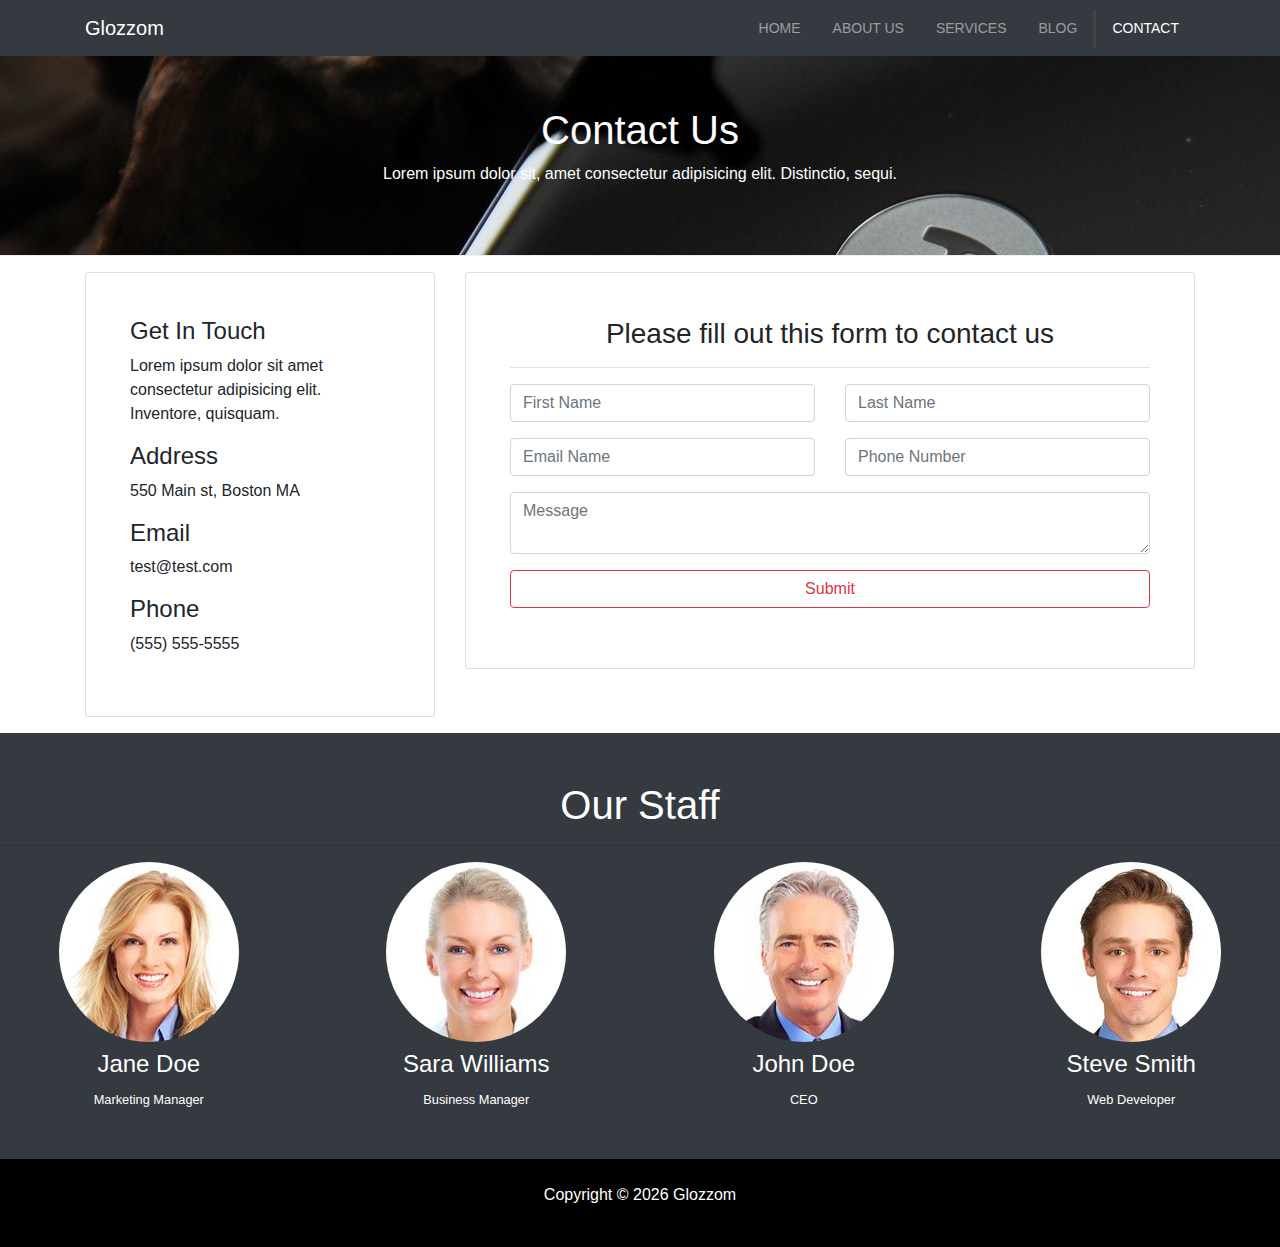
<file: contact.html>
<!DOCTYPE html>
<html lang="en">

<head>
    <meta charset="UTF-8">
    <meta name="viewport" content="width=device-width, initial-scale=1.0">
    <meta http-equiv="X-UA-Compatible" content="ie=edge">
    <link rel="stylesheet" href="https://use.fontawesome.com/releases/v5.8.1/css/all.css"
        integrity="sha384-50oBUHEmvpQ+1lW4y57PTFmhCaXp0ML5d60M1M7uH2+nqUivzIebhndOJK28anvf" crossorigin="anonymous">
    <link rel="stylesheet" href="https://stackpath.bootstrapcdn.com/bootstrap/4.3.1/css/bootstrap.min.css"
        integrity="sha384-ggOyR0iXCbMQv3Xipma34MD+dH/1fQ784/j6cY/iJTQUOhcWr7x9JvoRxT2MZw1T" crossorigin="anonymous">
    <link rel="stylesheet" href="css/style.css">
    <title>Bootstrap Theme</title>
</head>

<body>
    <nav class="navbar navbar-expand-sm navbar-dark bg-dark">
        <div class="container">
            <a href="index.html" class="navbar-brand">Glozzom</a>
            <button class="navbar-toggler" data-toggle="collapse" data-target="#navbarCollapse">
                <span class="navbar-toggler-icon"></span>
            </button>
            <div class="collapse navbar-collapse" id="navbarCollapse">
                <ul class="navbar-nav ml-auto">
                    <li class="nav-item">
                        <a href="index.html" class="nav-link">Home</a>
                    </li>
                    <li class="nav-item">
                        <a href="about.html" class="nav-link">About Us</a>
                    </li>
                    <li class="nav-item">
                        <a href="services.html" class="nav-link">Services</a>
                    </li>
                    <li class="nav-item">
                        <a href="blog.html" class="nav-link">Blog</a>
                    </li>
                    <li class="nav-item active">
                        <a href="contact.html" class="nav-link">Contact</a>
                    </li>
                </ul>
            </div>
        </div>
    </nav>

    <!-- PAGE HEADER  -->
    <header id="page-header">
        <div class="container">
            <div class="row">
                <div class="col-md-6 m-auto text-center">
                    <h1>Contact Us</h1>
                    <p>Lorem ipsum dolor sit, amet consectetur adipisicing elit. Distinctio, sequi.</p>
                </div>
            </div>
        </div>
    </header>

    <!-- CONTACT SECTION -->
    <section id="contact" class="py-3">
        <div class="container">
            <div class="row">
                <div class="col-md-4">
                    <div class="card p-4">
                        <div class="card-body">
                            <h4>Get In Touch</h4>
                            <p>Lorem ipsum dolor sit amet consectetur adipisicing elit. Inventore, quisquam.</p>
                            <h4>Address</h4>
                            <p>550 Main st, Boston MA</p>
                            <h4>Email</h4>
                            <p>test@test.com</p>
                            <h4>Phone</h4>
                            <p>(555) 555-5555</p>
                        </div>
                    </div>
                </div>
                <div class="col-md-8">
                    <div class="card p-4">
                        <div class="card-body">
                            <h3 class="text-center">Please fill out this form to contact us</h3>
                            <hr>
                            <div class="row">
                                <div class="col-md-6">
                                    <div class="form-group">
                                        <input type="text" class="form-control" placeholder="First Name">
                                    </div>
                                </div>
                                <div class="col-md-6">
                                    <div class="form-group">
                                        <input type="text" class="form-control" placeholder="Last Name">
                                    </div>
                                </div>
                                <div class="col-md-6">
                                    <div class="form-group">
                                        <input type="text" class="form-control" placeholder="Email Name">
                                    </div>
                                </div>
                                <div class="col-md-6">
                                    <div class="form-group">
                                        <input type="text" class="form-control" placeholder="Phone Number">
                                    </div>
                                </div>
                            </div>
                            <div class="row">
                                <div class="col-md-12">
                                    <div class="form-group">
                                        <textarea class="form-control" placeholder="Message"></textarea>
                                    </div>
                                </div>
                                <div class="col-md-12">
                                    <div class="form-group">
                                        <input type="submit" value="Submit" class="btn btn-outline-danger btn-block">
                                    </div>
                                </div>
                            </div>
                        </div>
                    </div>
                </div>
            </div>
        </div>
    </section>

    <!-- STAFF -->
    <section id="staff" class="py-5 text-center bg-dark text-white">
        <div class="conitainer">
            <h1>Our Staff</h1>
            <hr>
            <div class="row">
                <div class="col-md-3">
                    <img src="img/person1.jpg" alt="" class="img-fluid rounded-circle mb-2">
                    <h4>Jane Doe</h4>
                    <small>Marketing Manager</small>
                </div>
                <div class="col-md-3">
                    <img src="img/person2.jpg" alt="" class="img-fluid rounded-circle mb-2">
                    <h4>Sara Williams</h4>
                    <small>Business Manager</small>
                </div>
                <div class="col-md-3">
                    <img src="img/person3.jpg" alt="" class="img-fluid rounded-circle mb-2">
                    <h4>John Doe</h4>
                    <small>CEO</small>
                </div>
                <div class="col-md-3">
                    <img src="img/person4.jpg" alt="" class="img-fluid rounded-circle mb-2">
                    <h4>Steve Smith</h4>
                    <small>Web Developer</small>
                </div>
            </div>
        </div>
    </section>

    <!-- FOOTER -->
    <footer id="main-footer" class="text-center p-4">
        <div class="container">
            <div class="row">
                <div class="col">
                    <p>Copyright &copy; <span id="year"></span> Glozzom</p>
                </div>
            </div>
        </div>
    </footer>


    <script src="http://code.jquery.com/jquery-3.3.1.min.js"
        integrity="sha256-FgpCb/KJQlLNfOu91ta32o/NMZxltwRo8QtmkMRdAu8=" crossorigin="anonymous"></script>
    <script src="https://cdnjs.cloudflare.com/ajax/libs/popper.js/1.14.7/umd/popper.min.js"
        integrity="sha384-UO2eT0CpHqdSJQ6hJty5KVphtPhzWj9WO1clHTMGa3JDZwrnQq4sF86dIHNDz0W1"
        crossorigin="anonymous"></script>
    <script src="https://stackpath.bootstrapcdn.com/bootstrap/4.3.1/js/bootstrap.min.js"
        integrity="sha384-JjSmVgyd0p3pXB1rRibZUAYoIIy6OrQ6VrjIEaFf/nJGzIxFDsf4x0xIM+B07jRM"
        crossorigin="anonymous"></script>


    <!-- <span id="year"></span> -->
    <script>
        // Get the current year for the copyright
        $('#year').text(new Date().getFullYear());
    </script>
</body>

</html>
</file>
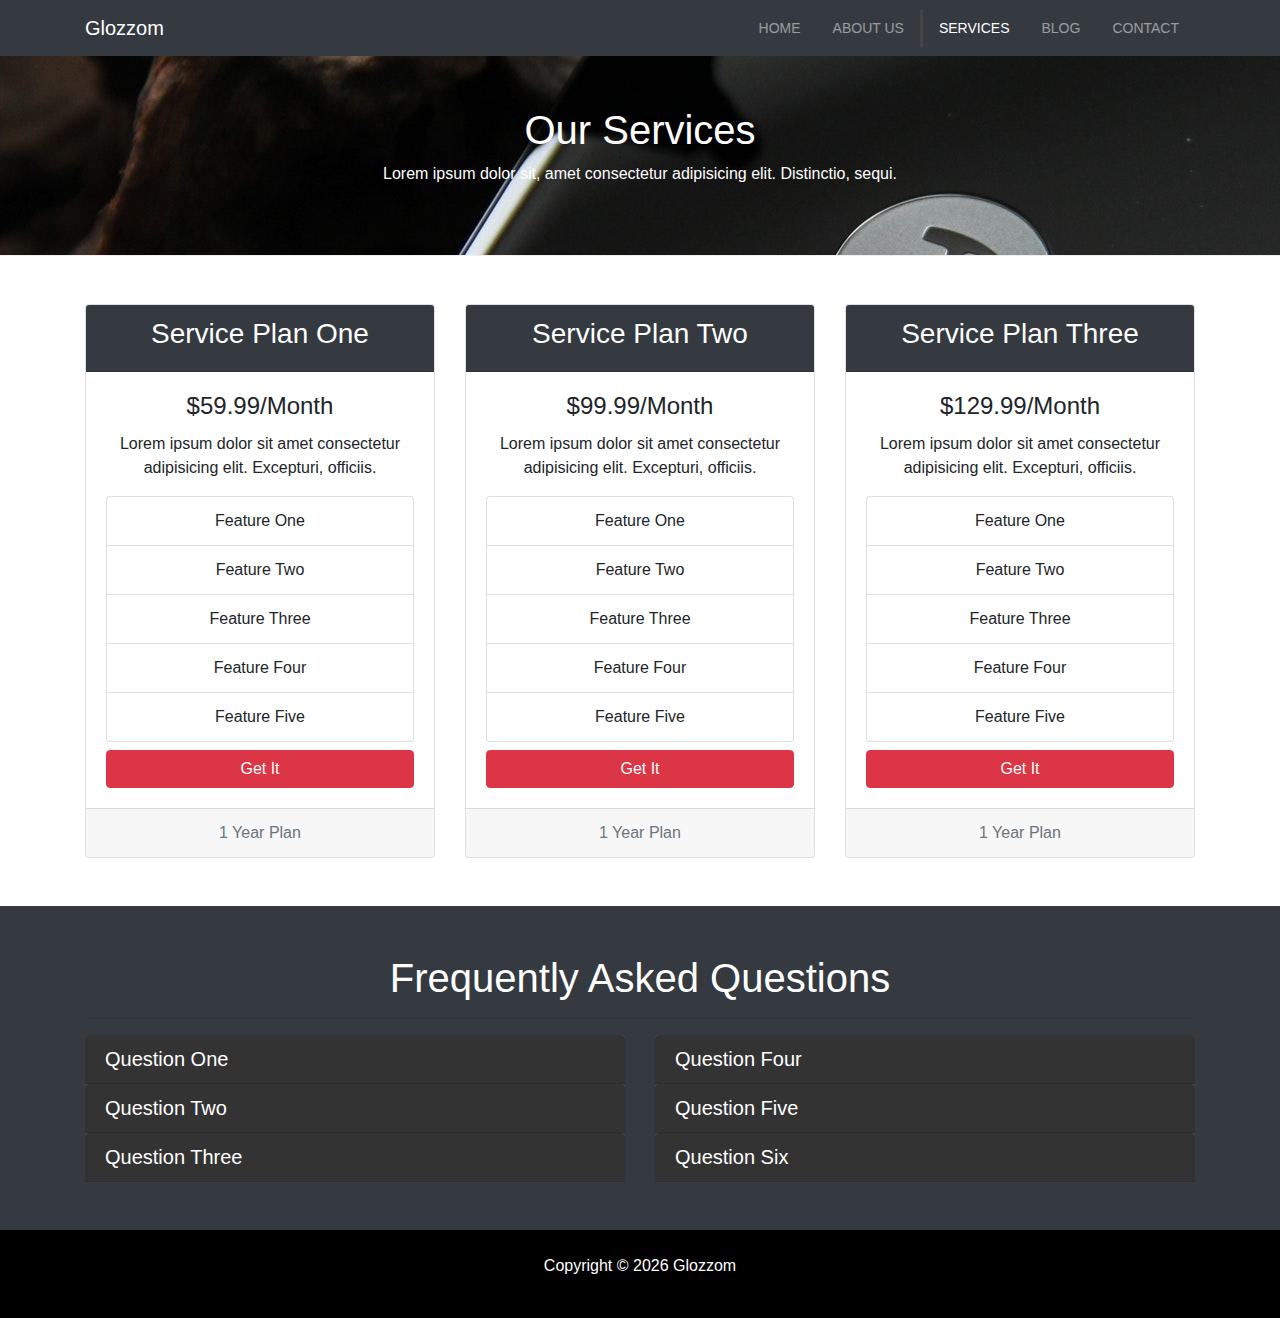
<file: services.html>
<!DOCTYPE html>
<html lang="en">

<head>
    <meta charset="UTF-8">
    <meta name="viewport" content="width=device-width, initial-scale=1.0">
    <meta http-equiv="X-UA-Compatible" content="ie=edge">
    <link rel="stylesheet" href="https://use.fontawesome.com/releases/v5.8.1/css/all.css"
        integrity="sha384-50oBUHEmvpQ+1lW4y57PTFmhCaXp0ML5d60M1M7uH2+nqUivzIebhndOJK28anvf" crossorigin="anonymous">
    <link rel="stylesheet" href="https://stackpath.bootstrapcdn.com/bootstrap/4.3.1/css/bootstrap.min.css"
        integrity="sha384-ggOyR0iXCbMQv3Xipma34MD+dH/1fQ784/j6cY/iJTQUOhcWr7x9JvoRxT2MZw1T" crossorigin="anonymous">
    <link rel="stylesheet" href="css/style.css">
    <title>Bootstrap Theme</title>
</head>

<body>
    <nav class="navbar navbar-expand-sm navbar-dark bg-dark">
        <div class="container">
            <a href="index.html" class="navbar-brand">Glozzom</a>
            <button class="navbar-toggler" data-toggle="collapse" data-target="#navbarCollapse">
                <span class="navbar-toggler-icon"></span>
            </button>
            <div class="collapse navbar-collapse" id="navbarCollapse">
                <ul class="navbar-nav ml-auto">
                    <li class="nav-item">
                        <a href="index.html" class="nav-link">Home</a>
                    </li>
                    <li class="nav-item">
                        <a href="about.html" class="nav-link">About Us</a>
                    </li>
                    <li class="nav-item active">
                        <a href="services.html" class="nav-link">Services</a>
                    </li>
                    <li class="nav-item">
                        <a href="blog.html" class="nav-link">Blog</a>
                    </li>
                    <li class="nav-item">
                        <a href="contact.html" class="nav-link">Contact</a>
                    </li>
                </ul>
            </div>
        </div>
    </nav>

    <!-- PAGE HEADER  -->
    <header id="page-header">
        <div class="container">
            <div class="row">
                <div class="col-md-6 m-auto text-center">
                    <h1>Our Services</h1>
                    <p>Lorem ipsum dolor sit, amet consectetur adipisicing elit. Distinctio, sequi.</p>
                </div>
            </div>
        </div>
    </header>

    <!-- SERVICES SECTION -->
    <section id="services" class="py-5">
        <div class="container">
            <div class="row">
                <div class="col-md-4">
                    <div class="card text-center">
                        <div class="card-header bg-dark text-white">
                            <h3>Service Plan One</h3>
                        </div>
                        <div class="card-body">
                            <h4 class="card-title">$59.99/Month</h4>
                            <p class="card-text">Lorem ipsum dolor sit amet consectetur adipisicing elit. Excepturi,
                                officiis.</p>
                            <ul class="list-group">
                                <li class="list-group-item">
                                    <i class="fas fa-check"></i> Feature One
                                </li>
                                <li class="list-group-item">
                                    <i class="fas fa-check"></i> Feature Two
                                </li>
                                <li class="list-group-item">
                                    <i class="fas fa-check"></i> Feature Three
                                </li>
                                <li class="list-group-item">
                                    <i class="fas fa-check"></i> Feature Four
                                </li>
                                <li class="list-group-item">
                                    <i class="fas fa-check"></i> Feature Five
                                </li>
                            </ul>
                            <a href="#" class="btn btn-danger btn-block mt-2">Get It</a>
                        </div>
                        <div class="card-footer text-muted">
                            1 Year Plan
                        </div>
                    </div>
                </div>
                <div class="col-md-4">
                    <div class="card text-center">
                        <div class="card-header bg-dark text-white">
                            <h3>Service Plan Two</h3>
                        </div>
                        <div class="card-body">
                            <h4 class="card-title">$99.99/Month</h4>
                            <p class="card-text">Lorem ipsum dolor sit amet consectetur adipisicing elit. Excepturi,
                                officiis.</p>
                            <ul class="list-group">
                                <li class="list-group-item">
                                    <i class="fas fa-check"></i> Feature One
                                </li>
                                <li class="list-group-item">
                                    <i class="fas fa-check"></i> Feature Two
                                </li>
                                <li class="list-group-item">
                                    <i class="fas fa-check"></i> Feature Three
                                </li>
                                <li class="list-group-item">
                                    <i class="fas fa-check"></i> Feature Four
                                </li>
                                <li class="list-group-item">
                                    <i class="fas fa-check"></i> Feature Five
                                </li>
                            </ul>
                            <a href="#" class="btn btn-danger btn-block mt-2">Get It</a>
                        </div>
                        <div class="card-footer text-muted">
                            1 Year Plan
                        </div>
                    </div>
                </div>
                <div class="col-md-4">
                    <div class="card text-center">
                        <div class="card-header bg-dark text-white">
                            <h3>Service Plan Three</h3>
                        </div>
                        <div class="card-body">
                            <h4 class="card-title">$129.99/Month</h4>
                            <p class="card-text">Lorem ipsum dolor sit amet consectetur adipisicing elit. Excepturi,
                                officiis.</p>
                            <ul class="list-group">
                                <li class="list-group-item">
                                    <i class="fas fa-check"></i> Feature One
                                </li>
                                <li class="list-group-item">
                                    <i class="fas fa-check"></i> Feature Two
                                </li>
                                <li class="list-group-item">
                                    <i class="fas fa-check"></i> Feature Three
                                </li>
                                <li class="list-group-item">
                                    <i class="fas fa-check"></i> Feature Four
                                </li>
                                <li class="list-group-item">
                                    <i class="fas fa-check"></i> Feature Five
                                </li>
                            </ul>
                            <a href="#" class="btn btn-danger btn-block mt-2">Get It</a>
                        </div>
                        <div class="card-footer text-muted">
                            1 Year Plan
                        </div>
                    </div>
                </div>
            </div>
        </div>
    </section>

    <!-- FAQ -->
    <section id="faq" class="p-5 bg-dark text-white">
        <div class="container">
            <h1 class="text-center">Frequently Asked Questions</h1>
            <hr>
            <div class="row">
                <div class="col-md-6">
                    <div id="accordion">
                        <div class="card">
                            <div class="card-header">
                                <h5 class="mb-0">
                                    <a href="#collapseOne" data-toggle="collapse" data-parent="#accordion">
                                        Question One
                                    </a>
                                </h5>
                            </div>

                            <div id="collapseOne" class="collapse">
                                <div class="card-body">
                                    Lorem ipsum dolor sit, amet consectetur adipisicing elit. Animi ad quod ex
                                    excepturi quaerat distinctio praesentium culpa magni tenetur consectetur laborum
                                    magnam nostrum quae veritatis molestias fugiat, odio dignissimos labore
                                    sapiente, adipisci aut similique. Iure maiores reprehenderit est dicta officia.
                                </div>
                            </div>
                        </div>

                        <div class="card">
                            <div class="card-header">
                                <h5 class="mb-0">
                                    <a href="#collapseTwo" data-toggle="collapse" data-parent="#accordion">
                                        Question Two
                                    </a>
                                </h5>
                            </div>

                            <div id="collapseTwo" class="collapse">
                                <div class="card-body">
                                    Lorem ipsum dolor sit, amet consectetur adipisicing elit. Animi ad quod ex
                                    excepturi quaerat distinctio praesentium culpa magni tenetur consectetur laborum
                                    magnam nostrum quae veritatis molestias fugiat, odio dignissimos labore
                                    sapiente, adipisci aut similique. Iure maiores reprehenderit est dicta officia.
                                </div>
                            </div>
                        </div>

                        <div class="card">
                            <div class="card-header">
                                <h5 class="mb-0">
                                    <a href="#collapseThree" data-toggle="collapse" data-parent="#accordion">
                                        Question Three
                                    </a>
                                </h5>
                            </div>

                            <div id="collapseThree" class="collapse">
                                <div class="card-body">
                                    Lorem ipsum dolor sit, amet consectetur adipisicing elit. Animi ad quod ex
                                    excepturi quaerat distinctio praesentium culpa magni tenetur consectetur laborum
                                    magnam nostrum quae veritatis molestias fugiat, odio dignissimos labore
                                    sapiente, adipisci aut similique. Iure maiores reprehenderit est dicta officia.
                                </div>
                            </div>
                        </div>
                    </div>
                </div>

                <div class="col-md-6">
                    <div id="accordion">
                        <div class="card">
                            <div class="card-header">
                                <h5 class="mb-0">
                                    <a href="#collapseFour" data-toggle="collapse" data-parent="#accordion">
                                        Question Four
                                    </a>
                                </h5>
                            </div>

                            <div id="collapseFour" class="collapse">
                                <div class="card-body">
                                    Lorem ipsum dolor sit, amet consectetur adipisicing elit. Animi ad quod ex
                                    excepturi quaerat distinctio praesentium culpa magni tenetur consectetur laborum
                                    magnam nostrum quae veritatis molestias fugiat, odio dignissimos labore
                                    sapiente, adipisci aut similique. Iure maiores reprehenderit est dicta officia.
                                </div>
                            </div>
                        </div>

                        <div class="card">
                            <div class="card-header">
                                <h5 class="mb-0">
                                    <a href="#collapseFive" data-toggle="collapse" data-parent="#accordion">
                                        Question Five
                                    </a>
                                </h5>
                            </div>

                            <div id="collapseFive" class="collapse">
                                <div class="card-body">
                                    Lorem ipsum dolor sit, amet consectetur adipisicing elit. Animi ad quod ex
                                    excepturi quaerat distinctio praesentium culpa magni tenetur consectetur laborum
                                    magnam nostrum quae veritatis molestias fugiat, odio dignissimos labore
                                    sapiente, adipisci aut similique. Iure maiores reprehenderit est dicta officia.
                                </div>
                            </div>
                        </div>

                        <div class="card">
                            <div class="card-header">
                                <h5 class="mb-0">
                                    <a href="#collapseSix" data-toggle="collapse" data-parent="#accordion">
                                        Question Six
                                    </a>
                                </h5>
                            </div>

                            <div id="collapseSix" class="collapse">
                                <div class="card-body">
                                    Lorem ipsum dolor sit, amet consectetur adipisicing elit. Animi ad quod ex
                                    excepturi quaerat distinctio praesentium culpa magni tenetur consectetur laborum
                                    magnam nostrum quae veritatis molestias fugiat, odio dignissimos labore
                                    sapiente, adipisci aut similique. Iure maiores reprehenderit est dicta officia.
                                </div>
                            </div>
                        </div>
                    </div>
                </div>
            </div>
        </div>
    </section>


    <!-- FOOTER -->
    <footer id="main-footer" class="text-center p-4">
        <div class="container">
            <div class="row">
                <div class="col">
                    <p>Copyright &copy; <span id="year"></span> Glozzom</p>
                </div>
            </div>
        </div>
    </footer>


    <script src="http://code.jquery.com/jquery-3.3.1.min.js"
        integrity="sha256-FgpCb/KJQlLNfOu91ta32o/NMZxltwRo8QtmkMRdAu8=" crossorigin="anonymous"></script>
    <script src="https://cdnjs.cloudflare.com/ajax/libs/popper.js/1.14.7/umd/popper.min.js"
        integrity="sha384-UO2eT0CpHqdSJQ6hJty5KVphtPhzWj9WO1clHTMGa3JDZwrnQq4sF86dIHNDz0W1"
        crossorigin="anonymous"></script>
    <script src="https://stackpath.bootstrapcdn.com/bootstrap/4.3.1/js/bootstrap.min.js"
        integrity="sha384-JjSmVgyd0p3pXB1rRibZUAYoIIy6OrQ6VrjIEaFf/nJGzIxFDsf4x0xIM+B07jRM"
        crossorigin="anonymous"></script>


    <!-- <span id="year"></span> -->
    <script>
        // Get the current year for the copyright
        $('#year').text(new Date().getFullYear());
    </script>
</body>

</html>
</file>
<file: css/style.css>
body {
    overflow-x: hidden;
}

.navbar .nav-link {
    font-size: 14px;
    text-transform: uppercase;
    padding-left: 1rem !important;
    padding-right: 1rem !important;
}

.navbar .nav-item.active {
    border-left: #444 3px solid;
}

.carousel-item {
    height: 450px;
}

.carousel-image-1 {
    background: url('../img/image1.jpg');
    background-size: cover;
}

.carousel-image-2 {
    background: url('../img/image2.jpg');
    background-size: cover;
}

.carousel-image-3 {
    background: url('../img/image3.jpg');
    background-size: cover;
}

#home-heading {
    position: relative;
    min-height: 200px;
    background: url('../img/lights.jpg');
    background-attachment: fixed;
    background-repeat: no-repeat;
    text-align: center;
    color: #fff;
}

.dark-overlay {
    position: absolute;
    top: 0;
    left: 0;
    width: 100%;
    height: 100%;
    background: rgba(0,0,0,0.7);
}

#video-play {
    position: relative;
    min-height: 200px;
    background: url('../img/media.jpg');
    background-attachment: fixed;
    background-repeat: no-repeat;
    background-position: 0 -300px;
    text-align: center;
    color: #fff;
}

#video-play a {
    color: #fff;
}

#page-header {
    height: 200px;
    background: url('../img/image1.jpg');
    background-position: 0 -360px;
    background-attachment: fixed;
    color: #fff;
    border-bottom: 1px #eee solid;
    padding-top: 50px;    
}

.about-img {
    margin-top: -50px;
}

#faq .card {
    border: #444;
}

#faq a {
    color: #fff;
    text-decoration: none;
}

#faq .card-body,
#faq .card-header {
    background: #333;
}

#main-footer {
    background: #000;
    color: #fff;
}
</file>
